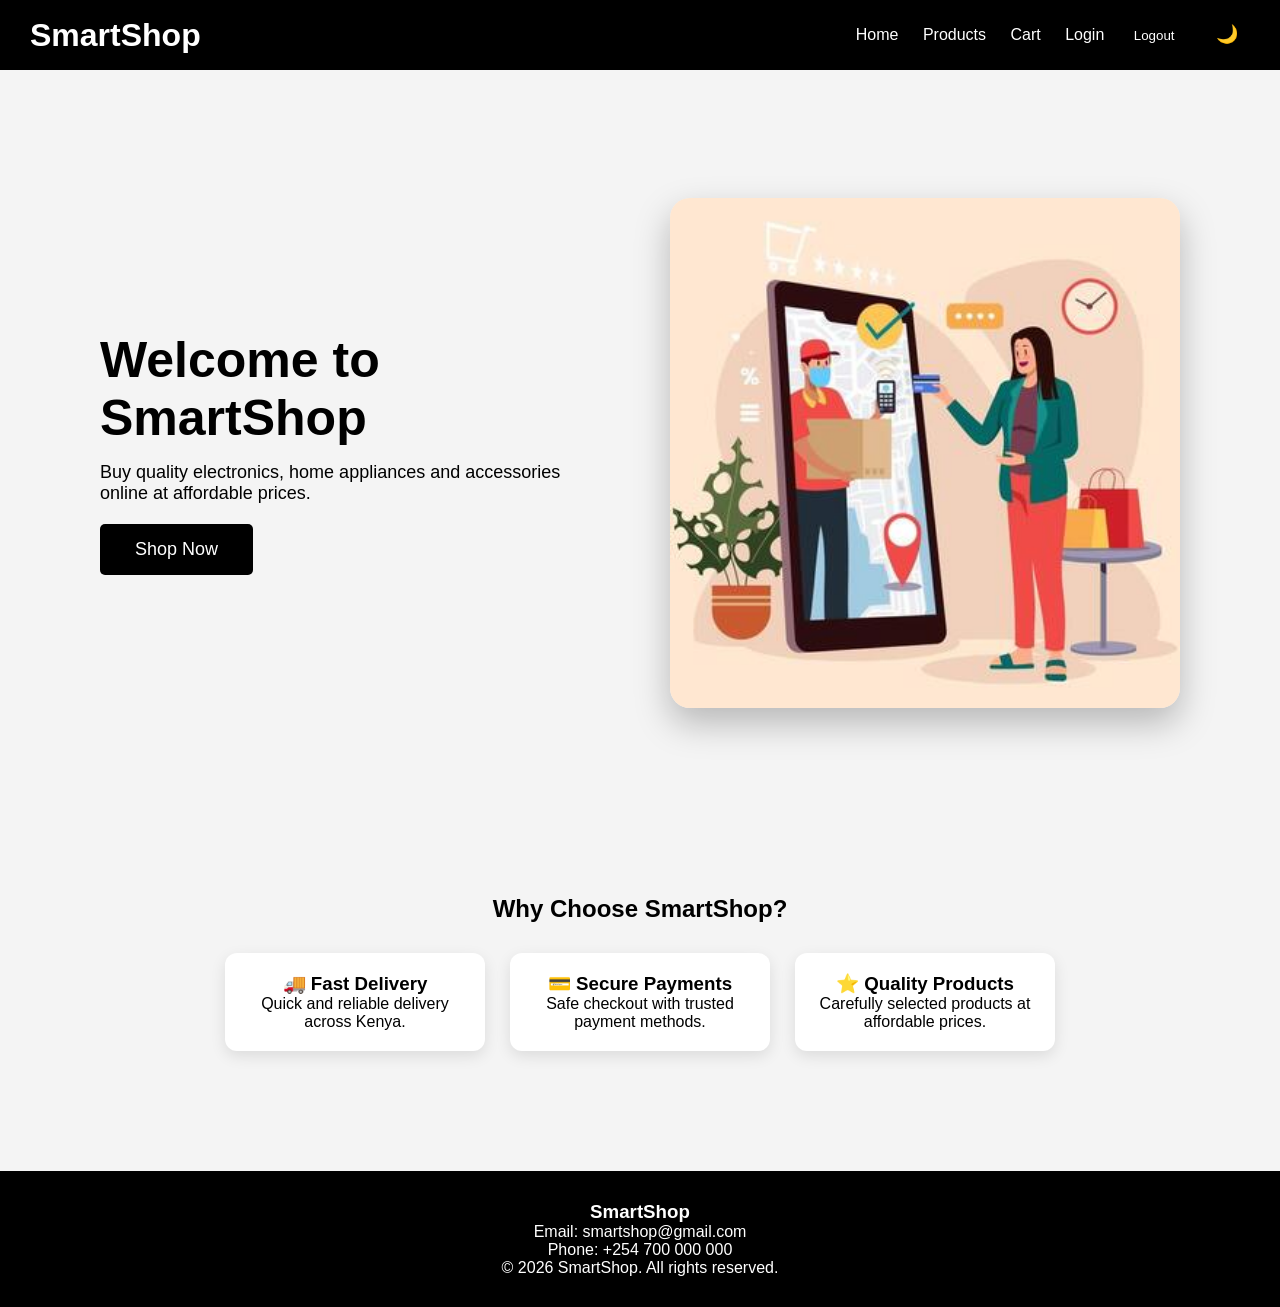
<file: index.html>
<!doctype html>
<html lang="en">
  <head>
    <meta charset="UTF-8" />
    <meta name="viewport" content="width=device-width, initial-scale=1.0" />
    <title>SmartShop</title>

    <link rel="stylesheet" href="css/style.css" />
  </head>

  <body>
    <!-- HEADER -->
    <header>
      <h1>SmartShop</h1>

      <nav>
        <a href="index.html">Home</a>
        <a href="products.html">Products</a>
        <a href="cart.html">Cart</a>
        <a href="login.html">Login</a>
        <button id="logout-btn">Logout</button>
        <button id="theme-toggle">🌙</button>
      </nav>
    </header>

    <!-- HERO SECTION -->
    <section class="hero">
      <div class="hero-text">
        <h2>Welcome to SmartShop</h2>

        <p>
          Buy quality electronics, home appliances and accessories online at
          affordable prices.
        </p>

        <a href="products.html">
          <button>Shop Now</button>
        </a>
      </div>

      <div class="hero-image">
        <img src="images/shopping.jpg" alt="Shopping" />
      </div>
    </section>

    <!-- WHY CHOOSE US -->

    <section class="features">
      <h2>Why Choose SmartShop?</h2>

      <div class="feature-container">
        <div class="feature-card">
          <h3>🚚 Fast Delivery</h3>
          <p>Quick and reliable delivery across Kenya.</p>
        </div>

        <div class="feature-card">
          <h3>💳 Secure Payments</h3>
          <p>Safe checkout with trusted payment methods.</p>
        </div>

        <div class="feature-card">
          <h3>⭐ Quality Products</h3>
          <p>Carefully selected products at affordable prices.</p>
        </div>
      </div>
    </section>

    <footer>
      <h3>SmartShop</h3>

      <p>Email: smartshop@gmail.com</p>

      <p>Phone: +254 700 000 000</p>

      <p>&copy; 2026 SmartShop. All rights reserved.</p>
    </footer>

    <script src="js/app.js"></script>
  </body>
</html>
</file>
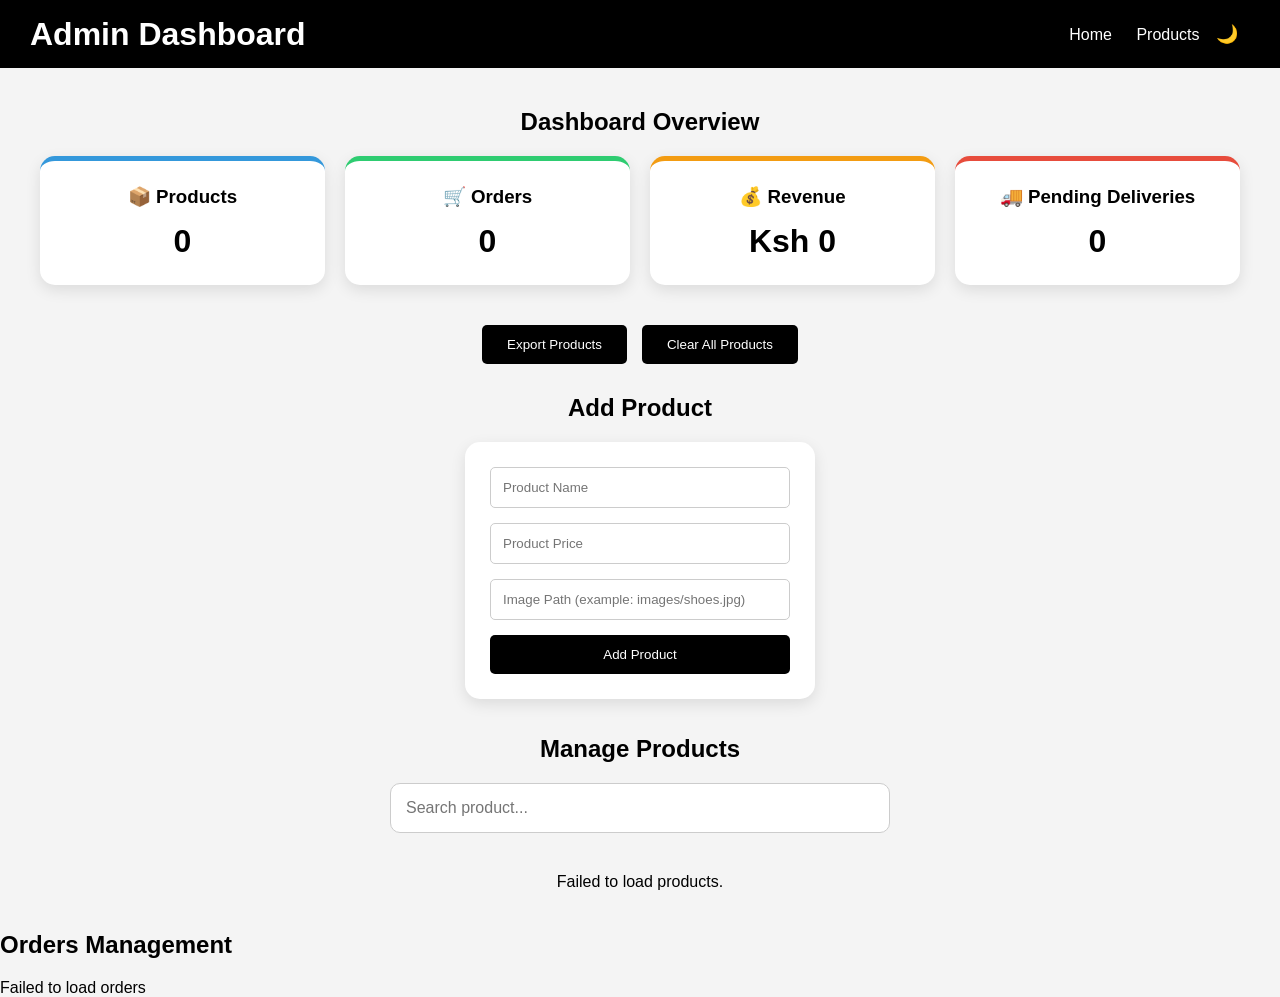
<file: admin.html>
<!doctype html>
<html lang="en">
  <head>
    <meta charset="UTF-8" />
    <meta name="viewport" content="width=device-width, initial-scale=1.0" />
    <title>Admin Dashboard - SmartShop</title>

    <link rel="stylesheet" href="css/style.css" />
  </head>

  <body>
    <!-- HEADER -->

    <header>
      <h1>Admin Dashboard</h1>

      <nav>
        <a href="index.html">Home</a>
        <a href="products.html">Products</a>
        <button id="theme-toggle">🌙</button>
      </nav>
    </header>

    <!-- ADMIN SECTION -->

    <section class="admin-section">
      <h2>Dashboard Overview</h2>

      <div class="dashboard-cards">
        <div class="dashboard-card products-card">
          <h3>📦 Products</h3>
          <p id="total-products">0</p>
        </div>

        <div class="dashboard-card orders-card">
          <h3>🛒 Orders</h3>
          <p id="total-orders">0</p>
        </div>

        <div class="dashboard-card revenue-card">
          <h3>💰 Revenue</h3>
          <p id="total-revenue">Ksh 0</p>
        </div>

        <div class="dashboard-card delivery-card">
          <h3>🚚 Pending Deliveries</h3>
          <p id="pending-deliveries">0</p>
        </div>
      </div>

      <div class="admin-actions">
        <button onclick="exportProducts()">Export Products</button>

        <button onclick="clearProducts()">Clear All Products</button>
      </div>

      <h2>Add Product</h2>

      <form id="admin-form">
        <input
          type="text"
          id="product-name"
          placeholder="Product Name"
          required
        />

        <input
          type="number"
          id="product-price"
          placeholder="Product Price"
          required
        />

        <input
          type="text"
          id="product-image"
          placeholder="Image Path (example: images/shoes.jpg)"
          required
        />

        <button type="submit">Add Product</button>
      </form>
      <br /><br />

      <!-- PRODUCT LIST -->

      <h2>Manage Products</h2>

      <input type="text" id="search-product" placeholder="Search product..." />

      <div id="admin-products"></div>
    </section>

    <!-- =============================== -->
    <!-- 📦 ORDERS MANAGEMENT SECTION -->
    <!-- =============================== -->

    <h2>Orders Management</h2>

    <div id="orders-container">
      <!-- Orders from backend will appear here -->
    </div>

    <!-- =============================== -->
    <!-- 🧾 ORDER DETAILS PANEL -->
    <!-- =============================== -->

    <div id="order-details" class="order-details hidden">
      <!-- Selected order details will appear here -->
    </div>

    <div id="modal-overlay" class="hidden"></div>

    <script src="js/app.js"></script>
  </body>
</html>
</file>
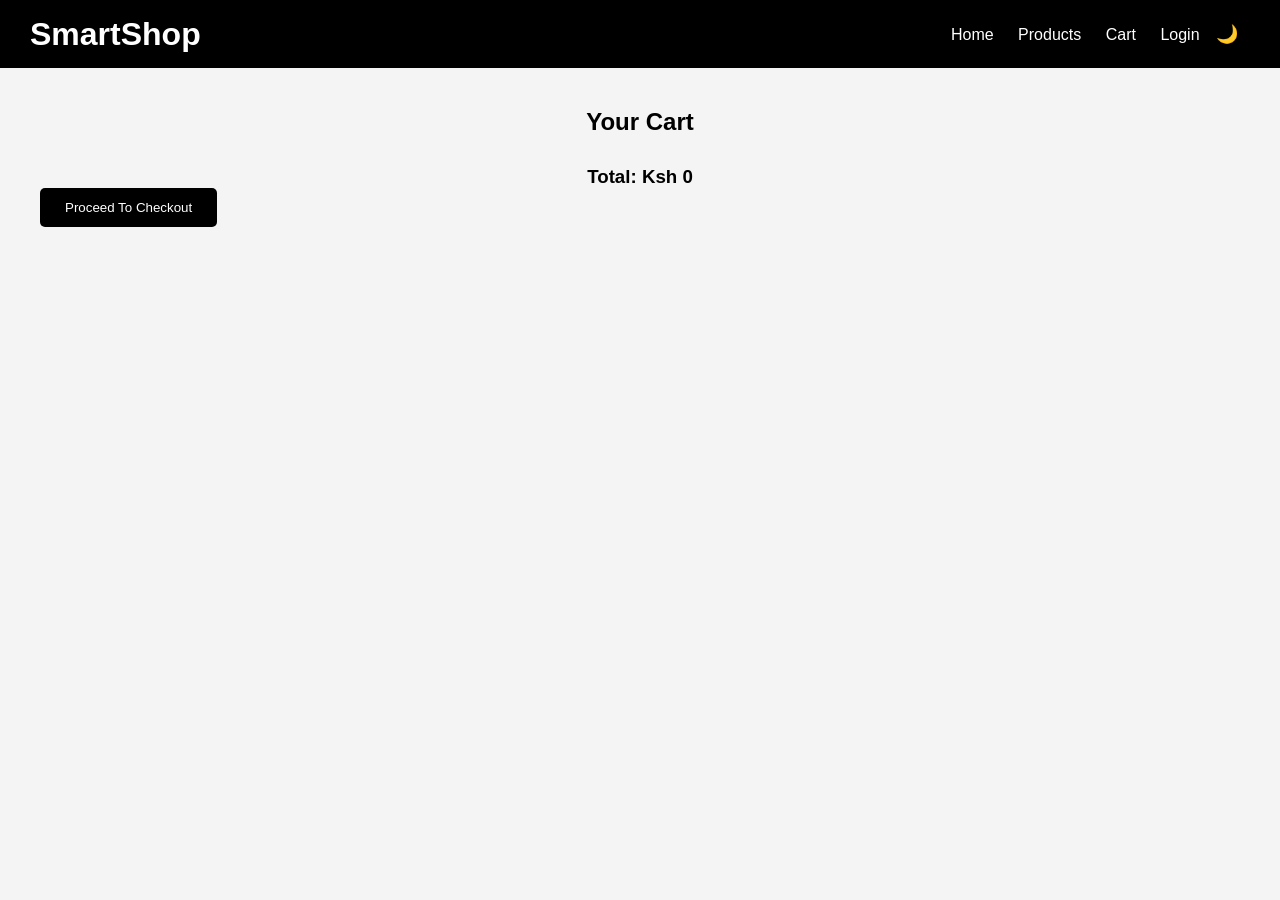
<file: cart.html>
<!doctype html>
<html lang="en">
  <head>
    <meta charset="UTF-8" />
    <meta name="viewport" content="width=device-width, initial-scale=1.0" />
    <title>Cart - SmartShop</title>

    <link rel="stylesheet" href="css/style.css" />
  </head>

  <body>
    <!-- HEADER -->

    <header>
      <h1>SmartShop</h1>

      <nav>
        <a href="index.html">Home</a>
        <a href="products.html">Products</a>
        <a href="cart.html">Cart</a>
        <a href="login.html">Login</a>
        <button id="theme-toggle">🌙</button>
      </nav>
    </header>

    <!-- CART SECTION -->

    <section class="cart-section">
      <h2>Your Cart</h2>

      <!-- CART ITEMS -->

      <div id="cart-items"></div>

      <!-- TOTAL -->

      <h3 id="total-price">Total: Ksh 0</h3>

      <a href="checkout.html">
        <button>Proceed To Checkout</button>
      </a>
    </section>

    <script src="js/app.js"></script>
  </body>
</html>
</file>
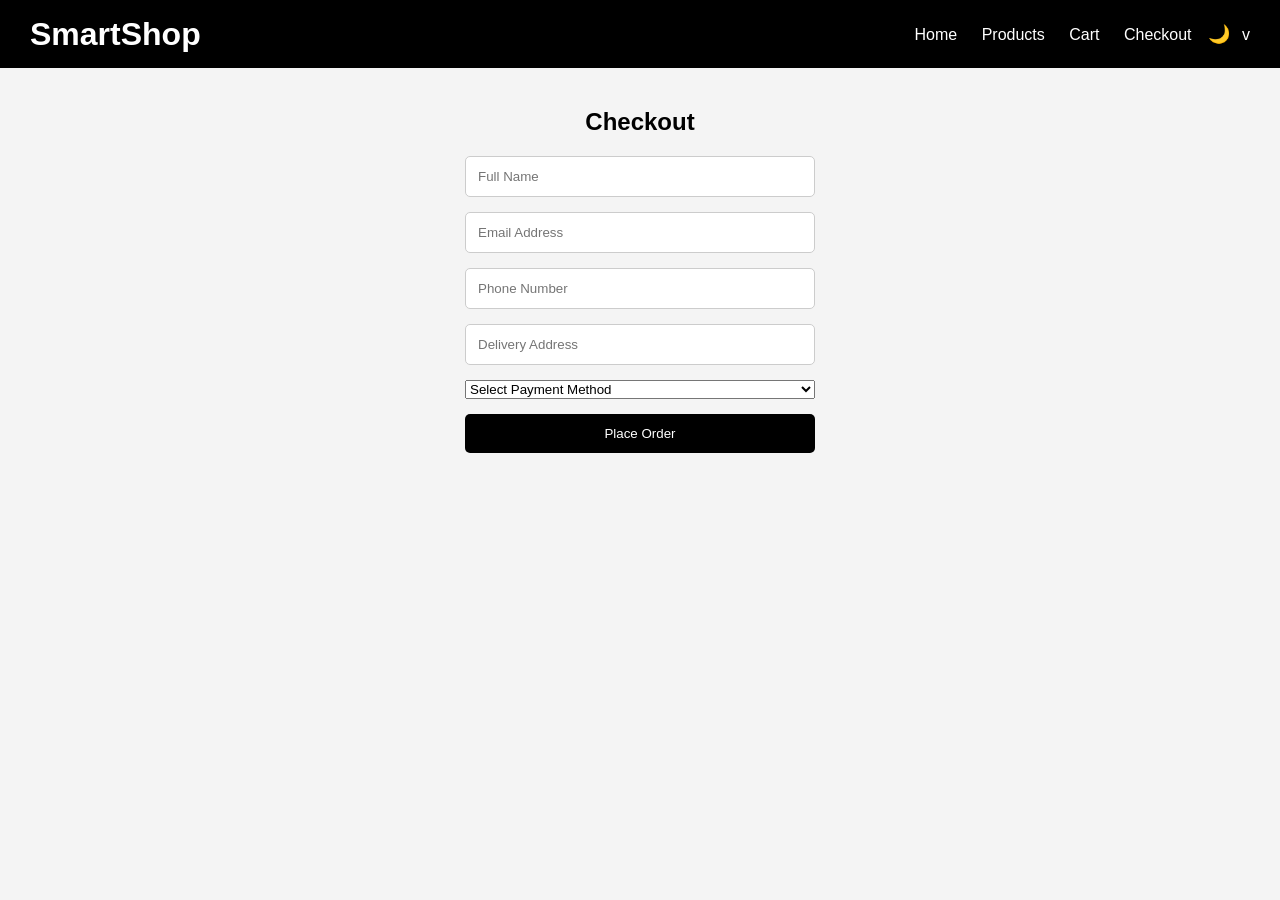
<file: checkout.html>
<!doctype html>
<html lang="en">
  <head>
    <meta charset="UTF-8" />
    <meta name="viewport" content="width=device-width, initial-scale=1.0" />
    <title>Checkout - SmartShop</title>
    <link rel="stylesheet" href="css/style.css" />
  </head>
  <body>
    <!--HEADER-->
    <header>
      <h1>SmartShop</h1>

      <nav>
        <a href="index.html">Home</a>
        <a href="products.html">Products</a>
        <a href="cart.html">Cart</a>
        <a href="checkout.html">Checkout</a>
        <button id="theme-toggle">🌙</button>v
      </nav>
    </header>

    <!--CHECKOUT FORM-->

    <section class="checkout-section">
      <h2>Checkout</h2>

      <form id="checkout-form">
        <!-- CUSTOMER NAME -->
        <input
          type="text"
          id="customer-name"
          placeholder="Full Name"
          required
        />

        <!-- CUSTOMER EMAIL -->
        <input
          type="email"
          id="customer-email"
          placeholder="Email Address"
          required
        />

        <!-- CUSTOMER PHONE -->
        <input
          type="text"
          id="customer-phone"
          placeholder="Phone Number"
          required
        />

        <!-- DELIVERY ADDRESS -->
        <input
          type="text"
          id="customer-address"
          placeholder="Delivery Address"
          required
        />

        <select id="payment-method" required>
          <option value="">Select Payment Method</option>
          <option value="M-Pesa">M-Pesa</option>
          <option value="Cash On Delivery">Cash On Delivery</option>
        </select>

        <button type="submit">Place Order</button>
      </form>
    </section>

    <script src="js/app.js"></script>
  </body>
</html>
</file>
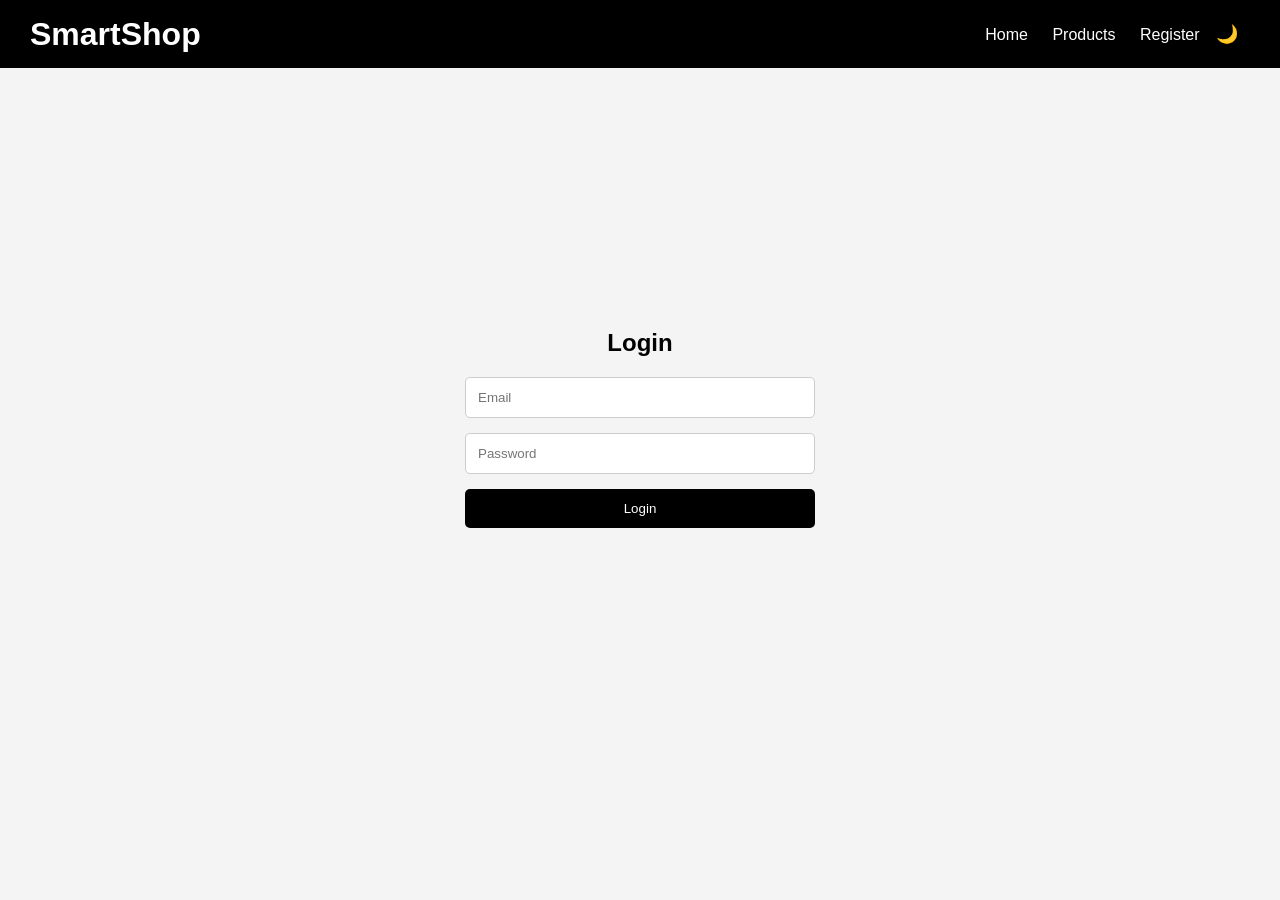
<file: login.html>
<!doctype html>
<html lang="en">
  <head>
    <meta charset="UTF-8" />
    <meta name="viewport" content="width=device-width, initial-scale=1.0" />
    <title>Login - SmartShop</title>

    <link rel="stylesheet" href="css/style.css" />
  </head>

  <body>
    <header>
      <h1>SmartShop</h1>

      <nav>
        <a href="index.html">Home</a>
        <a href="products.html">Products</a>
        <a href="register.html">Register</a>
        <button id="theme-toggle">🌙</button>
      </nav>
    </header>

    <!-- LOGIN FORM -->

    <section class="auth-section">
      <h2>Login</h2>

      <form id="login-form">
        <input type="email" id="login-email" placeholder="Email" required />

        <input
          type="password"
          id="login-password"
          placeholder="Password"
          required
        />

        <button type="submit">Login</button>
      </form>
    </section>

    <script src="js/app.js"></script>
  </body>
</html>
</file>
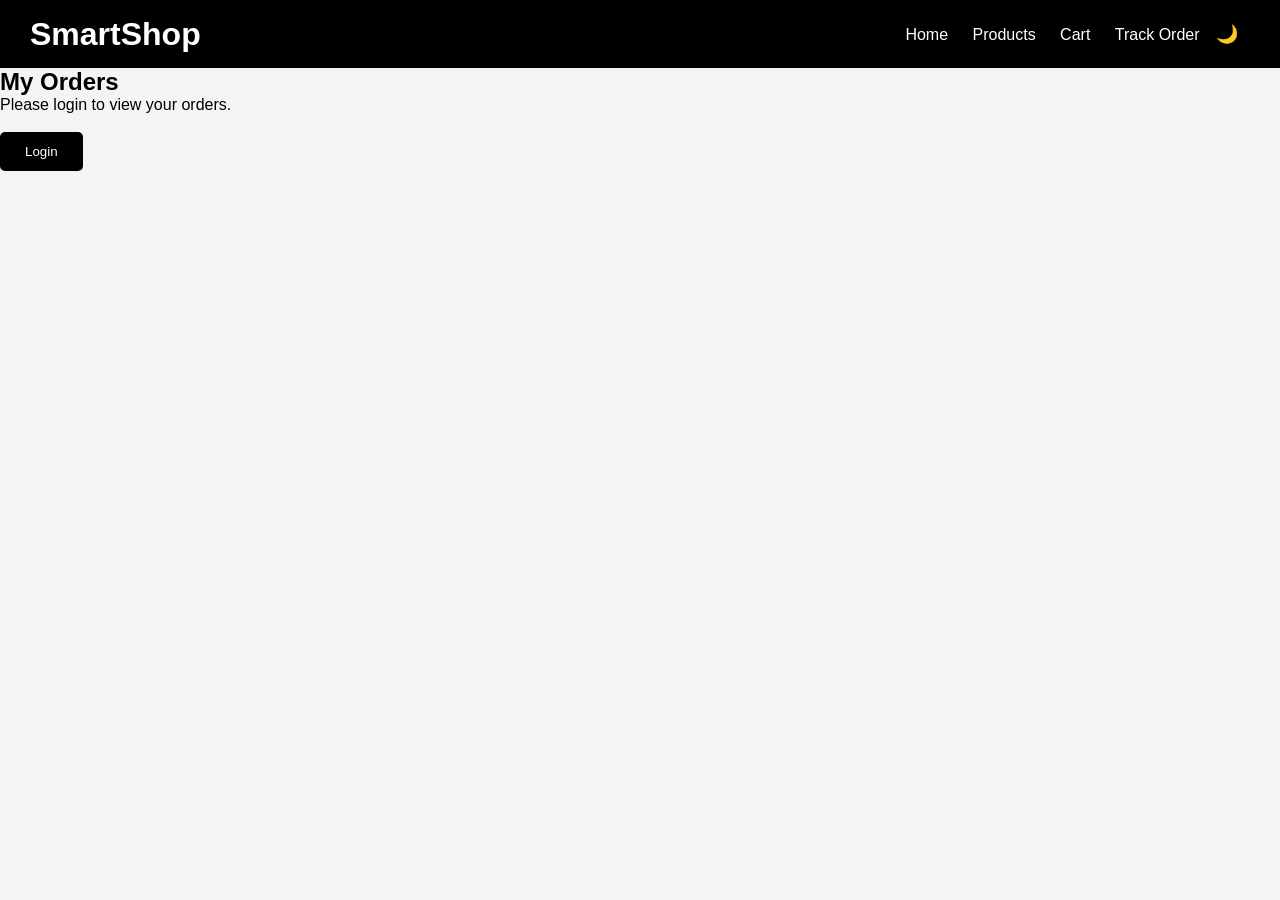
<file: my-orders.html>
<!doctype html>
<html lang="en">
  <head>
    <meta charset="UTF-8" />
    <meta name="viewport" content="width=device-width, initial-scale=1.0" />
    <title>My Orders - SmartShop</title>

    <link rel="stylesheet" href="css/style.css" />
  </head>

  <body>
    <!-- HEADER -->

    <header>
      <h1>SmartShop</h1>

      <nav>
        <a href="index.html">Home</a>
        <a href="products.html">Products</a>
        <a href="cart.html">Cart</a>
        <a href="tracking.html">Track Order</a>
        <button id="theme-toggle">🌙</button>
      </nav>
    </header>

    <!-- ORDERS SECTION -->

    <section class="orders-section">
      <h2>My Orders</h2>

      <div id="my-orders-container">
        <p>Loading orders...</p>
      </div>
    </section>

    <div id="modal-overlay" class="hidden"></div>

    <div id="order-details" class="order-details hidden">
      <!-- Customer order details will appear here -->
    </div>

    <script src="js/app.js"></script>
  </body>
</html>
</file>
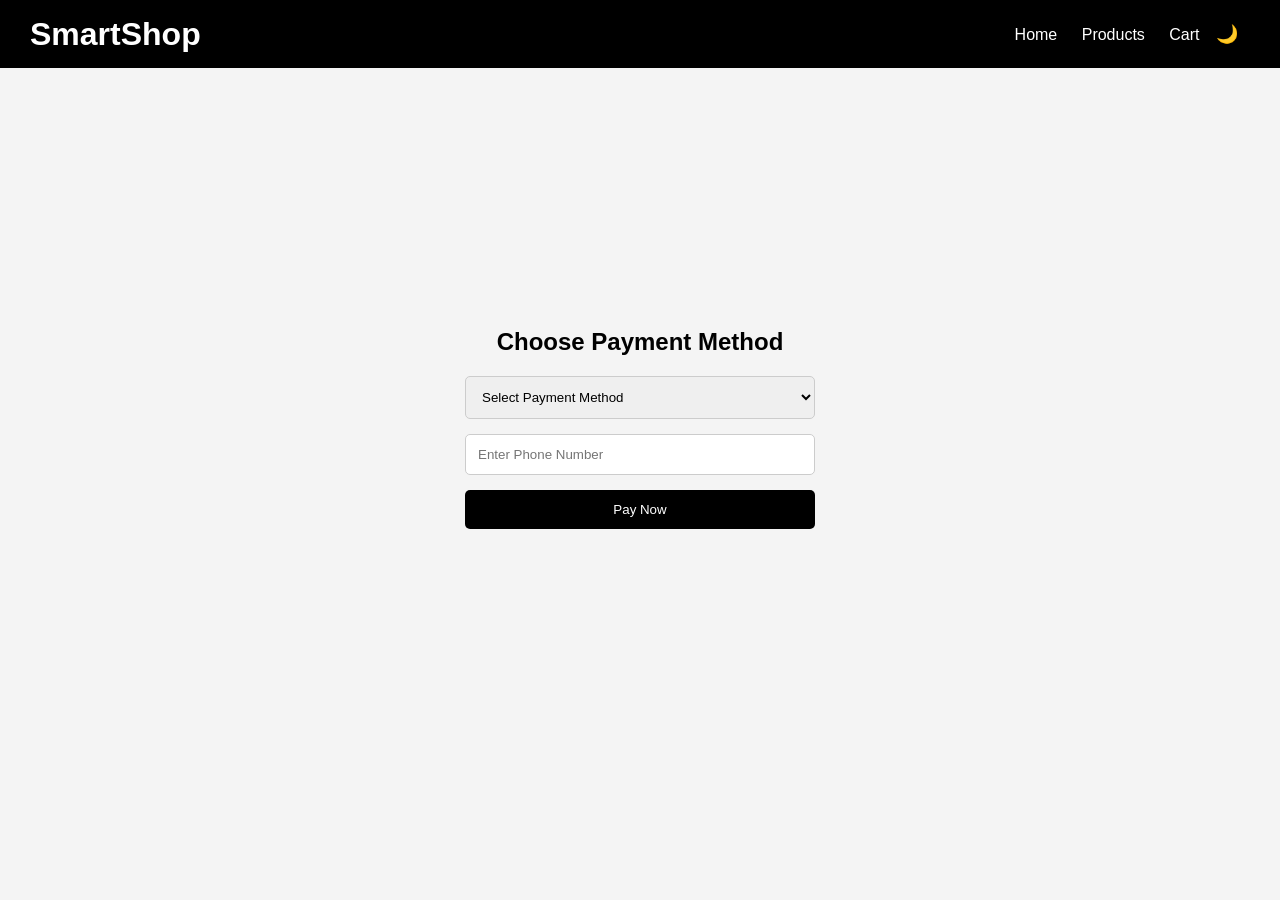
<file: payment.html>
<!doctype html>
<html lang="en">
  <head>
    <meta charset="UTF-8" />
    <meta name="viewport" content="width=device-width, initial-scale=1.0" />
    <title>Payment - SmartShop</title>

    <link rel="stylesheet" href="css/style.css" />
  </head>

  <body>
    <!-- HEADER -->

    <header>
      <h1>SmartShop</h1>

      <nav>
        <a href="index.html">Home</a>
        <a href="products.html">Products</a>
        <a href="cart.html">Cart</a>
        <button id="theme-toggle">🌙</button>
      </nav>
    </header>

    <!-- PAYMENT SECTION -->

    <section class="payment-section">
      <h2>Choose Payment Method</h2>

      <form id="payment-form">
        <!-- PAYMENT METHOD -->

        <select id="payment-method" required>
          <option value="">Select Payment Method</option>

          <option value="mpesa">M-Pesa</option>

          <option value="card">Debit/Credit Card</option>

          <option value="cash">Cash On Delivery</option>
        </select>

        <!-- PHONE NUMBER -->

        <input
          type="text"
          id="phone-number"
          placeholder="Enter Phone Number"
          required
        />

        <button type="submit">Pay Now</button>
      </form>
    </section>

    <script src="js/app.js"></script>
  </body>
</html>
</file>
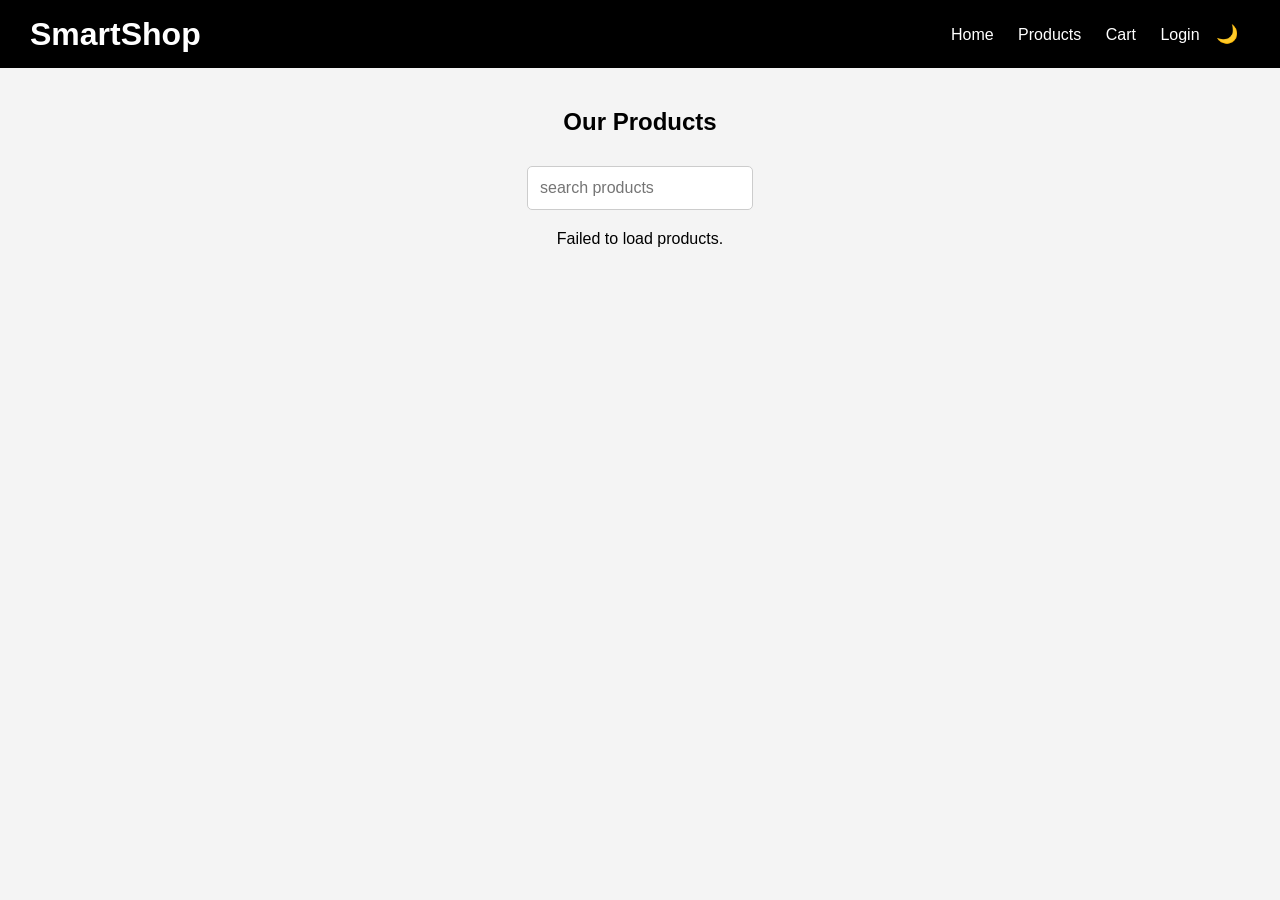
<file: products.html>
<!doctype html>
<html lang="en">
  <head>
    <meta charset="UTF-8" />
    <meta name="viewport" content="width=device-width, initial-scale=1.0" />
    <title>Products - SmartShop</title>

    <link rel="stylesheet" href="css/style.css" />
  </head>

  <body>
    <!-- HEADER -->

    <header>
      <h1>SmartShop</h1>

      <nav>
        <a href="index.html">Home</a>
        <a href="products.html">Products</a>
        <a href="cart.html">Cart</a>
        <a href="login.html">Login</a>
        <button id="theme-toggle">🌙</button>
      </nav>
    </header>

    <!-- PRODUCTS SECTION -->

    <section class="products">
      <h2>Our Products</h2>

      <input
        type="text"
        id="search-customer-product"
        placeholder="search products"
      />

      <div id="products-container"></div>
    </section>

    <script src="js/app.js"></script>
  </body>
</html>
</file>
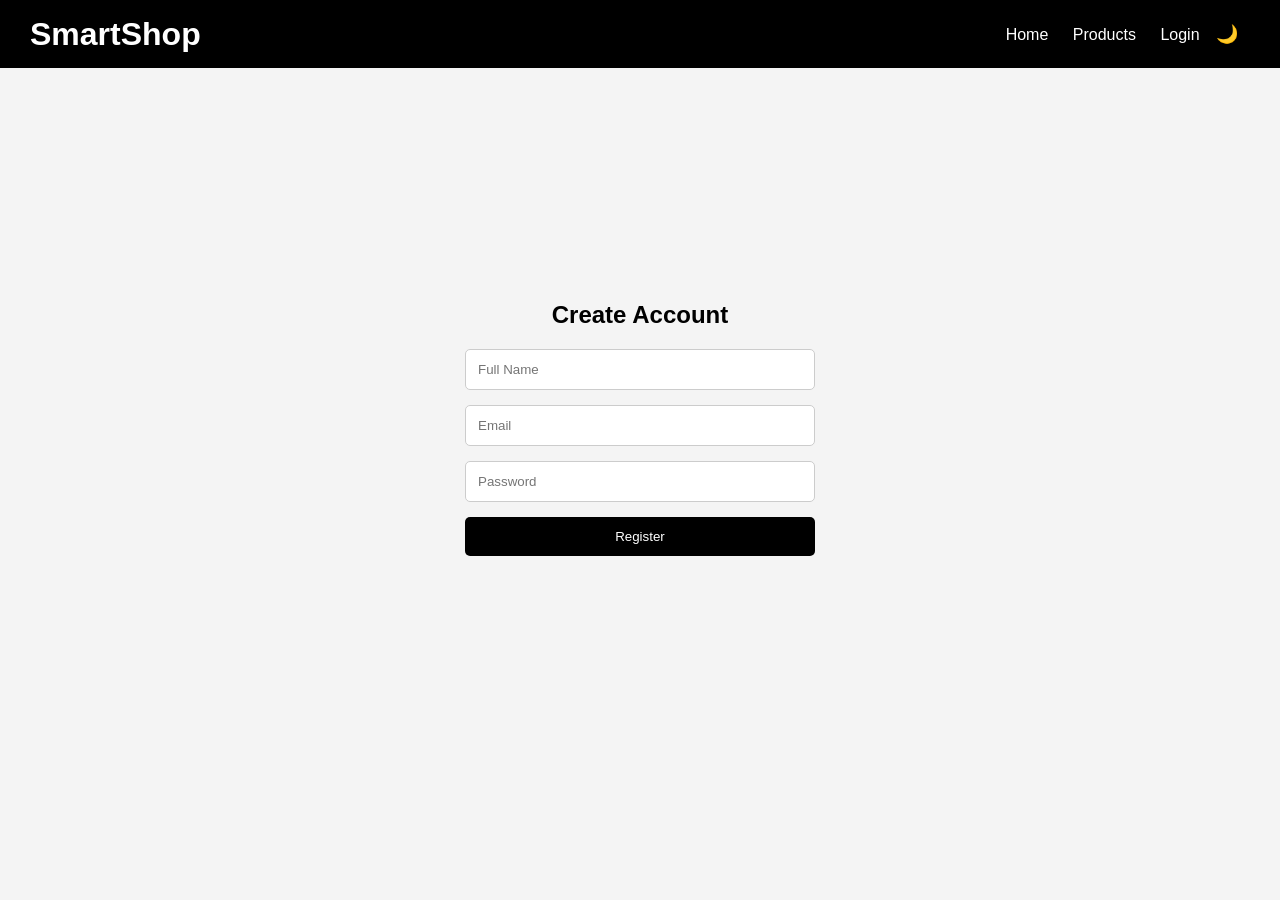
<file: register.html>
<!doctype html>
<html lang="en">
  <head>
    <meta charset="UTF-8" />
    <meta name="viewport" content="width=device-width, initial-scale=1.0" />
    <title>Register - SmartShop</title>

    <link rel="stylesheet" href="css/style.css" />
  </head>

  <body>
    <header>
      <h1>SmartShop</h1>

      <nav>
        <a href="index.html">Home</a>
        <a href="products.html">Products</a>
        <a href="login.html">Login</a>
        <button id="theme-toggle">🌙</button>
      </nav>
    </header>

    <!-- REGISTER FORM -->

    <section class="auth-section">
      <h2>Create Account</h2>

      <form id="register-form">
        <input
          type="text"
          id="register-name"
          placeholder="Full Name"
          required
        />

        <input type="email" id="register-email" placeholder="Email" required />

        <input
          type="password"
          id="register-password"
          placeholder="Password"
          required
        />

        <button type="submit">Register</button>
      </form>
    </section>

    <script src="js/app.js"></script>
  </body>
</html>
</file>
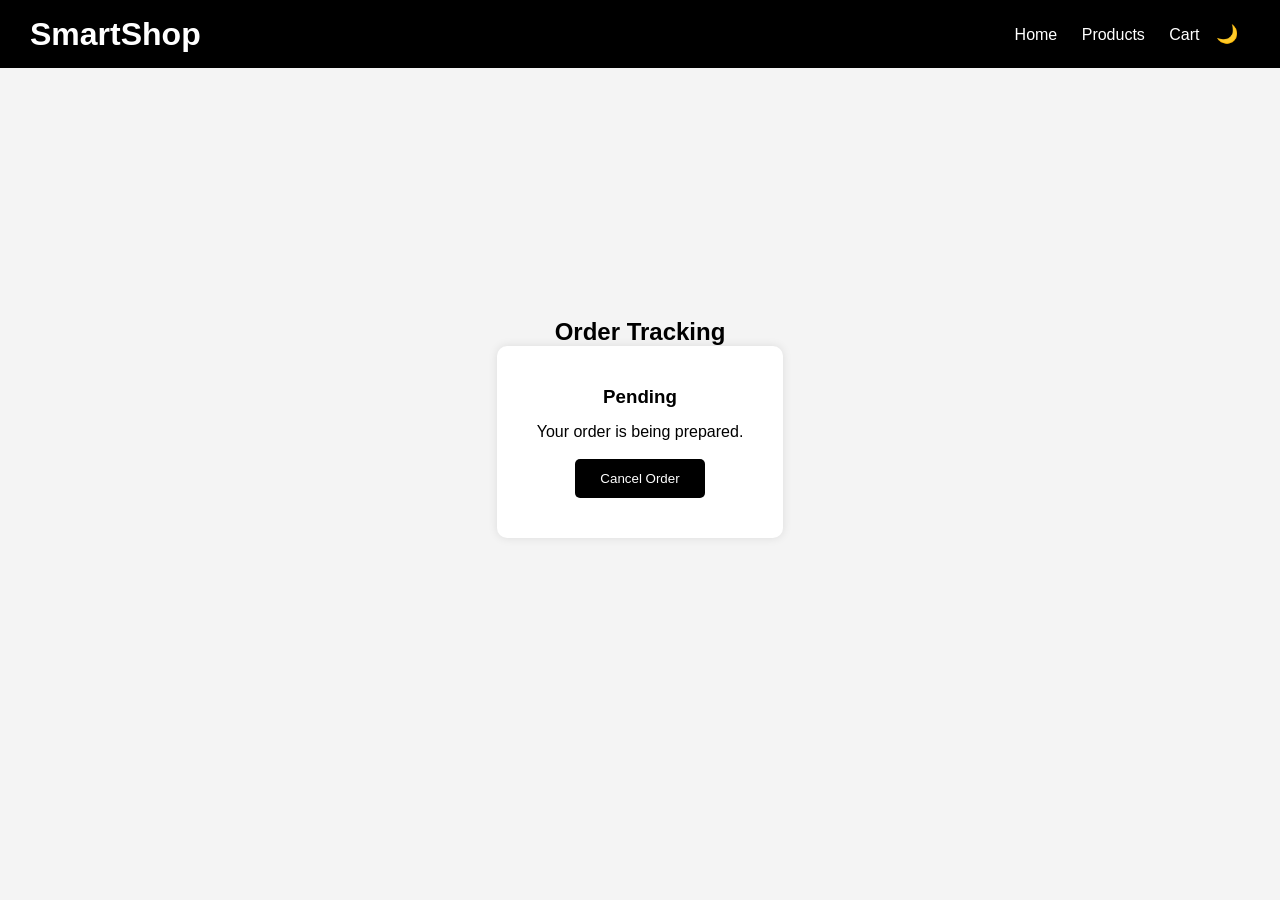
<file: tracking.html>
<!doctype html>
<html lang="en">
  <head>
    <meta charset="UTF-8" />
    <meta name="viewport" content="width=device-width, initial-scale=1.0" />
    <title>Track Order - SmartShop</title>

    <link rel="stylesheet" href="css/style.css" />
  </head>

  <body>
    <!-- HEADER -->

    <header>
      <h1>SmartShop</h1>

      <nav>
        <a href="index.html">Home</a>
        <a href="products.html">Products</a>
        <a href="cart.html">Cart</a>
        <button id="theme-toggle">🌙</button>
      </nav>
    </header>

    <!-- TRACKING SECTION -->

    <section class="tracking-section">
      <h2>Order Tracking</h2>

      <div class="tracking-box">
        <h3 id="delivery-status">Pending</h3>

        <p id="tracking-message">Your order is being prepared.</p>

        <br />

        <button id="cancel-order">Cancel Order</button>
      </div>
    </section>

    <script src="js/app.js"></script>
  </body>
</html>
</file>
<file: css/style.css>
*{
    margin: 0;
    padding: 0;
    box-sizing: border-box;
}

:root{
    --body-bg: #f4f4f4;
    --header-bg: black;
    --text-color: black;
    --header-text: white;
    --card-bg: white;
    --button-bg: black;
    --button-text: white;
}

.dark-mode{
    --body-bg: #121212;
    --header-bg: #1e1e1e;
    --text-color: white;
    --header-text: white;
    --card-bg: #2a2a2a;
    --button-bg: orange;
    --button-text: black;
}

body{
    font-family: Arial, sans-serif;
     background-color: var(--body-bg);
    color: var(--text-color);
    transition: 0.3s;
}

/* HEADER */

header{
    background-color: var(--header-bg);
    color: var(--header-text);

    padding: 15px 30px;

    display: flex;
    justify-content: space-between;
    align-items: center;
}

nav a{
    color: var(--header-text);
    text-decoration: none;
    margin-left: 20px;
}

nav a:hover{
    color: orange;
}

/* HERO SECTION */



button{
    padding: 12px 25px;
    border: none;

    background-color: var(--button-bg);
    color: var(--button-text);

    cursor: pointer;
    border-radius: 5px;
}

button:hover{
    opacity: 0.9;
    transform: translateY(-2px);
    transition: 0.3s;
}

/* PRODUCTS SECTION */

.products{
    padding: 40px;
}

.products h2{
    text-align: center;
    margin-bottom: 30px;
}

#products-container{
    display: flex;
    justify-content: center;
    gap: 20px;

    flex-wrap: wrap;
}

.product-card{
    background-color: var(--card-bg);

    width: 250px;

    padding: 15px;

    border-radius: 10px;

    text-align: center;

    box-shadow: 0 0 10px rgba(0,0,0,0.1);
}

.product-card img{
    width: 100%;
    height: 200px;

    object-fit: cover;

    border-radius: 10px;
}

.product-card h3{
    margin: 15px 0 10px;
}

.product-card p{
    margin-bottom: 15px;
    font-weight: bold;
}

/* CART PAGE */

.cart-section{
    padding: 40px;
}

.cart-section h2{
    text-align: center;
    margin-bottom: 30px;
}

.cart-item{
    background-color: var(--card-bg);

    padding: 20px;
    margin-bottom: 15px;

    border-radius: 10px;

    display: flex;
    justify-content: space-between;
    align-items: center;

    box-shadow: 0 0 10px rgba(0,0,0,0.1);
}

#total-price{
    text-align: center;
    margin-top: 30px;
}

/* CHECKOUT PAGE */

.checkout-section{
    padding: 40px;

    display: flex;
    flex-direction: column;
    align-items: center;
}

.checkout-section h2{
    margin-bottom: 20px;
}

#checkout-form{
    width: 350px;

    display: flex;
    flex-direction: column;
    gap: 15px;
}

#checkout-form input{
    padding: 12px;

    border: 1px solid #ccc;

    border-radius: 5px;
}

/* AUTH PAGES */

.auth-section{
    height: 80vh;

    display: flex;
    flex-direction: column;
    justify-content: center;
    align-items: center;
}

.auth-section h2{
    margin-bottom: 20px;
}

.auth-section form{
    width: 350px;

    display: flex;
    flex-direction: column;
    gap: 15px;
}

.auth-section input{
    padding: 12px;

    border: 1px solid #ccc;

    border-radius: 5px;
}

/* PAYMENT PAGE */

.payment-section{
    height: 80vh;

    display: flex;
    flex-direction: column;
    justify-content: center;
    align-items: center;
}

.payment-section h2{
    margin-bottom: 20px;
}

#payment-form{
    width: 350px;

    display: flex;
    flex-direction: column;
    gap: 15px;
}

#payment-form select,
#payment-form input{
    padding: 12px;

    border: 1px solid #ccc;

    border-radius: 5px;
}

/* TRACKING PAGE */

.tracking-section{
    height: 80vh;

    display: flex;
    flex-direction: column;
    justify-content: center;
    align-items: center;
}

.tracking-box{
    background-color: var(--card-bg);

    padding: 40px;

    border-radius: 10px;

    text-align: center;

    box-shadow: 0 0 10px rgba(0,0,0,0.1);
}

.tracking-box h3{
    margin-bottom: 15px;
}

/* ADMIN PAGE */

.admin-section{
    padding: 40px;
}

.admin-section h2{
    text-align: center;
    margin-bottom: 20px;
}

#admin-form{
    width: 350px;

    margin: auto;

    display: flex;
    flex-direction: column;
    gap: 15px;
}

#admin-form input{
    padding: 12px;

    border: 1px solid #ccc;

    border-radius: 5px;
}

#admin-products{
    margin-top: 40px;

    display: flex;
    flex-wrap: wrap;
    justify-content: center;
    gap: 20px;
}

.admin-actions{
    display:flex;
    justify-content:center;
    gap:15px;
    margin-bottom:30px;
    flex-wrap:wrap;
}

/* =========================
   DASHBOARD CARDS
========================= */

.dashboard-cards{
    display:grid;
    grid-template-columns:repeat(auto-fit,minmax(220px,1fr));
    gap:20px;
    margin-bottom:40px;
}

.dashboard-card{
    background:var(--card-bg);
    padding:25px;
    border-radius:15px;
    text-align:center;
    box-shadow:0 5px 15px rgba(0,0,0,0.1);
    transition:0.3s;
}

.dashboard-card h3{

    margin-bottom:15px;
}

.dashboard-card p{
    font-size:32px;
    font-weight:bold;
}

.dashboard-card:hover{
    transform:translateY(-5px);
}

.products-card{
    border-top:5px solid #3498db;
}

.orders-card{
    border-top:5px solid #2ecc71;
}

.revenue-card{
    border-top:5px solid #f39c12;
}

.delivery-card{
    border-top:5px solid #e74c3c;
}

#admin-form{
    background:var(--card-bg);
    padding:25px;
    border-radius:15px;
    box-shadow:0 5px 15px rgba(0,0,0,0.1);
}

.product-card{
    transition:0.3s;
}

.product-card:hover{
    transform:translateY(-5px);
}

.product-card button{
    margin:5px;
}


/* =========================
   MOBILE RESPONSIVE DESIGN
   ========================= */

@media (max-width: 768px){

    header{
        flex-direction: column;
        text-align: center;
        gap: 10px;
    }

    nav{
        display: flex;
        flex-wrap: wrap;
        justify-content: center;
        gap: 10px;
    }

    .product-container,
    #products-container,
    #admin-products{
        flex-direction: column;
        align-items: center;
        display: flex;
        gap: 15px;
    }

    .product-card{
        width: 90%;
        max-width: 350px;
    }

    #admin-form,
    #payment-form{
        width: 90%;
    }

    
    .tracking-box{
        width: 90%;
    }

    .dashboard-card{

    width:90%;
    max-width:300px;
}

#search-product{

    width: 90%;
    margin-top: 30px;
}

#search-customer-product{
    width: 90%;
}

}

/*light and dark mode*/

#theme-toggle{
    padding: 8px 12px;
    font-size: 18px;
}

/*serach admin products*/

#search-product{
    width:100%;
    max-width:500px;
    display:block;
    margin:20px auto;
    padding:15px;
    border-radius:10px;
    border:1px solid #ccc;
    font-size:16px;
}

/* search customer products */

#search-customer-product{
    width: auto;
    display:block;
    margin: 20px auto;
border: 1px solid #ccc;
border-radius: 5px;
padding: 12px;
font-size: 16px;
}


/* =========================
   📦 ORDERS DASHBOARD
========================= */

#orders-container{
    display: flex;
    flex-direction: column;
    gap: 15px;
    margin-top: 20px;
}

.order-card{
    background: var(--card-bg);
    padding: 20px;
    border-radius: 12px;
    box-shadow: 0 5px 15px rgba(0,0,0,0.1);
    transition: 0.3s;
}

.order-card:hover{
    transform: translateY(-3px);
}

.order-card h3{
    margin-bottom: 10px;
}

.order-card p{
    margin: 5px 0;
}

.order-card button{
    margin-top: 10px;
}


/* =========================
   🧾 ORDER DETAILS PANEL
========================= */


.order-details h3{
    margin-bottom: 15px;
}



.order-item:last-child{
    border-bottom: none;
}

.status-update{
    margin-top: 15px;
    display: flex;
    gap: 10px;
    flex-wrap: wrap;
}

.status-update button{
    padding: 8px 12px;
    border: none;
    cursor: pointer;
}

/* =====================================
   ORDER DETAILS MODAL
===================================== */

.order-details{

    position: fixed;

    top: 50%;
    left: 50%;

    transform: translate(-50%, -50%);

    width: 90%;
    max-width: 500px;

    max-height: 80vh;
    overflow-y: auto;

    background:var(--card-bg);

    color: var(--text-color);

    padding: 25px;

    border-radius: 12px;

    box-shadow: 0 8px 25px rgba(0,0,0,0.3);

    z-index: 1000;
}

.hidden{

    display: none;
}

.order-item{

    margin-bottom: 15px;

    padding: 10px;

    border-bottom: 1px solid #ddd;
}

.order-details button{

    margin-top: 15px;
}

#modal-overlay{

    position: fixed;

    top: 0;
    left: 0;

    width: 100%;
    height: 100%;

    background: rgba(0,0,0,0.5);

    z-index: 999;
}


/* HERO */

.hero{

    display:flex;
    justify-content:space-between;
    align-items:center;

    gap:60px;

    padding:80px 100px;

    min-height:85vh;

    flex-wrap:wrap;
}

.hero-text{

    flex:1;

    text-align:left;
}

.hero-image{

    flex:1;

    display:flex;

    justify-content:center;
}

.hero-image img{

    width:100%;

    max-width:550px;

    border-radius:20px;

    box-shadow:0 15px 35px rgba(0,0,0,.25);
}

.hero h2{

    font-size:50px;

    margin-bottom:15px;
}

.hero p{

    font-size:18px;

    margin-bottom:20px;
}

.hero button{

    padding:15px 35px;

    font-size:18px;
}

/* FEATURES */

.features{

    padding:60px 30px;

    text-align:center;

    
}

.feature-container{

    display:flex;

    justify-content:center;

    gap:25px;

    flex-wrap:wrap;

    margin-top:30px;
}

.feature-card{

    width:260px;

    padding:20px;

    border-radius:12px;

    background: var(--card-bg);

    box-shadow:0 5px 15px rgba(0,0,0,.1);
}

/* FOOTER */

footer{

    margin-top:60px;

    padding:30px;

    text-align:center;

    color:var(--header-text);

    background:var(--header-bg);
}
</file>
